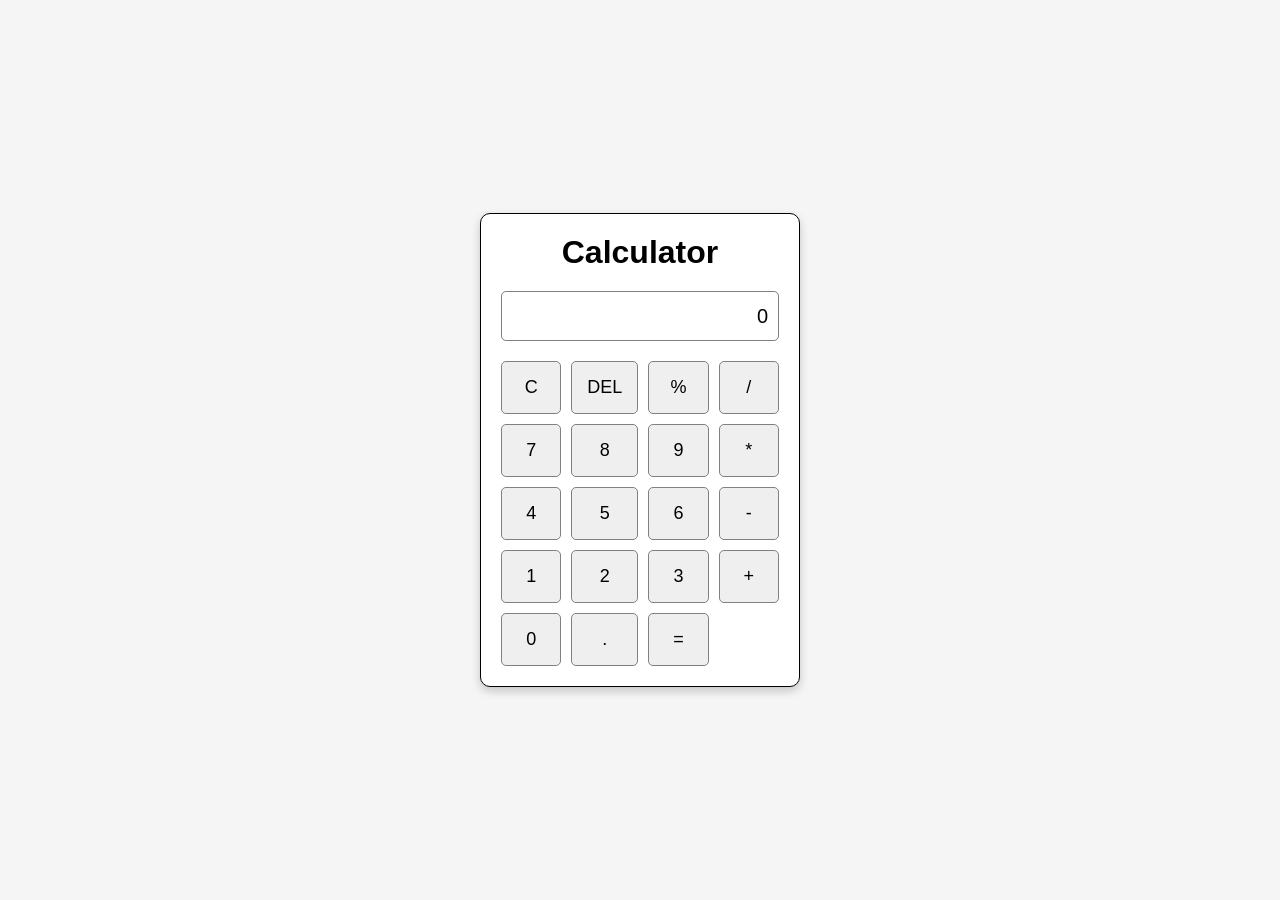
<file: WebDevelopment-Level2-Calculator/index.html>
<!DOCTYPE html>
<html lang="en">
<head>
    <meta charset="UTF-8">
    <meta name="viewport" content="width=device-width, initial-scale=1.0">
    <title>Calculator</title>
    <link rel="stylesheet" href="style.css">
</head>
<body>
    <div class="Calculator">
        <h1>Calculator</h1>
        <input type="text" id="display" >
        <div class="buttons">
            <button>C</button>
            <button>DEL</button>
            <button>%</button>
            <button>/</button>

            <button>7</button>
            <button>8</button>
            <button>9</button>
            <button>*</button>

            <button>4</button>
            <button>5</button>
            <button>6</button>
            <button>-</button>

            <button>1</button>
            <button>2</button>
            <button>3</button>
            <button>+</button>

            <button>0</button>
            <button>.</button>
            <button>=</button>
            
            


        </div>
    </div>

    <script src="script.js"></script>
    
</body>
</html>
</file>
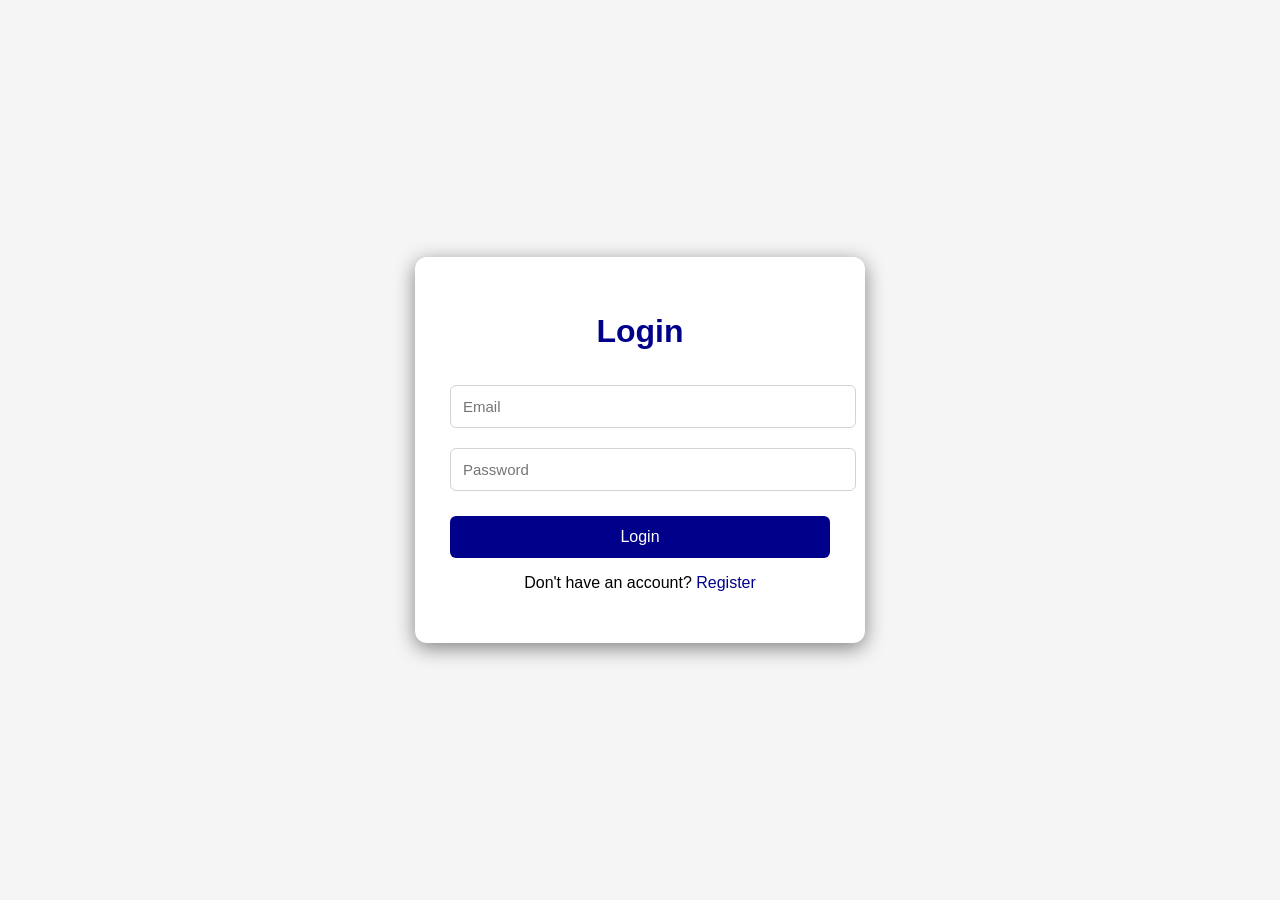
<file: WebDevelopment-Level2-Login_Authentication_System/index.html>
<!DOCTYPE html>
<html lang="en">

<head>
    <meta charset="UTF-8">
    <meta name="viewport" content="width=device-width, initial-scale=1.0">
    <title>Login</title>
    <link rel="stylesheet" href="style.css">
</head>

<body>

    <div class="container">
        <h1>Login</h1>
        <form id="loginForm">
            <input type="email" id="loginEmail" placeholder="Email" required>
            <input type="password" id="loginPassword" placeholder="Password" required>
            <button type="submit">Login</button>

            <p id="loginMessage"></p>

            
        </form>
        <p>
            Don't have an account?
            <a href="register.html">Register</a>
        </p>

    </div>

    <script src="script.js"></script>
</body>

</html>
</file>
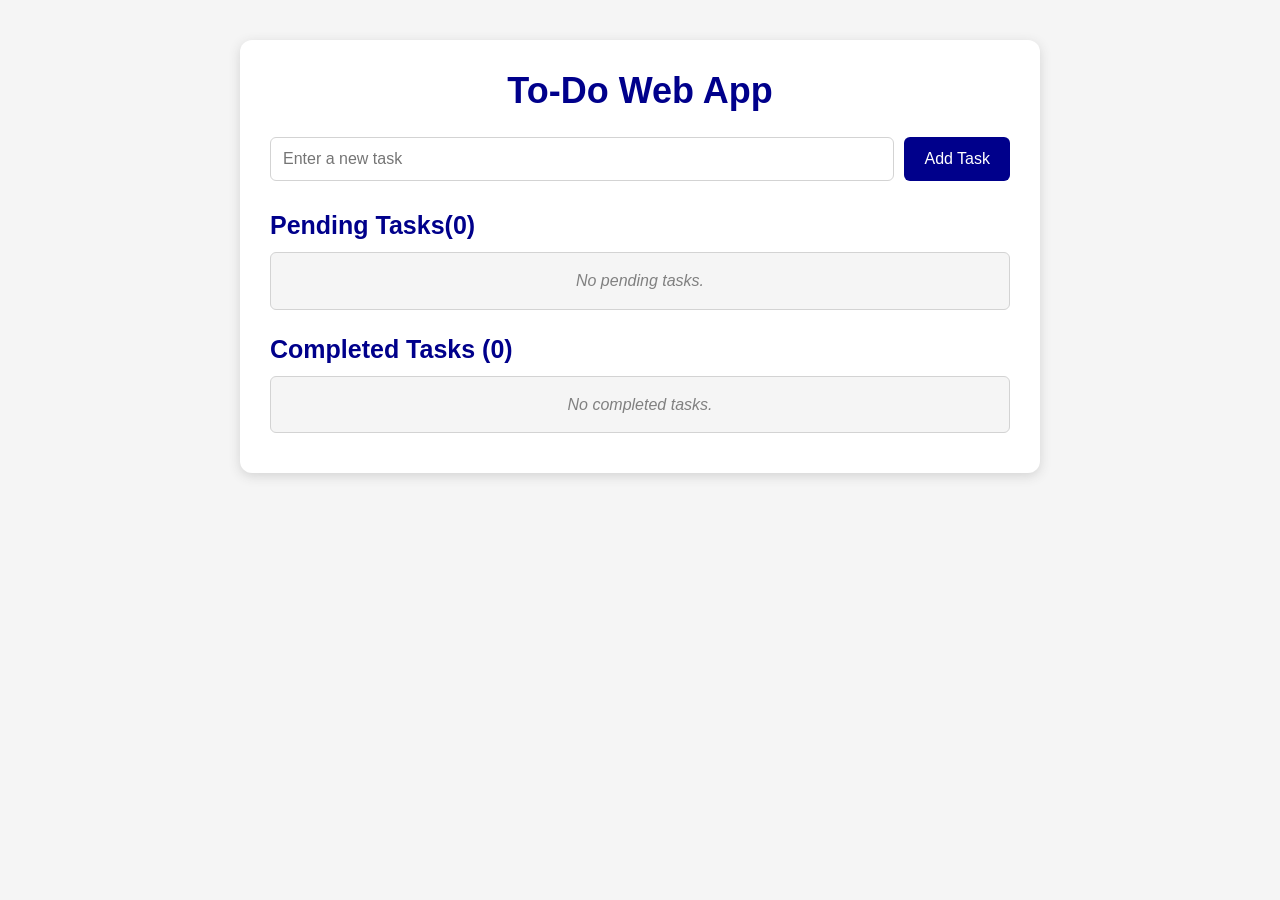
<file: WebDevelopment-Level2-ToDoWebApp/index.html>
<!DOCTYPE html>
<html lang="en">

<head>
    <meta charset="UTF-8">
    <meta name="viewport" content="width=device-width, initial-scale=1.0">
    <title>To-Do Web App</title>
    <link rel="stylesheet" href="style.css">
</head>

<body>

    <div class="container">
        <h1>To-Do Web App</h1>
        <div class="input">
            <input type="text" id="taskInput" placeholder="Enter a new task">
            <button id="add">Add Task</button>
        </div>
        <div class="task">
            <h2>Pending Tasks(<span id="pendingCount">0</span>)</h2>
            <ul id="pendingList">
                <li class="empty">No pending tasks.</li>
            </ul>

        </div>
        <div class="task">
            <h2>Completed Tasks (<span id="completedCount">0</span>)</h2>
            <ul id="completedList">
                <li class="empty">No completed tasks.</li>
            </ul>

        </div>
    </div>







    <script src="script.js"></script>
</body>

</html>
</file>
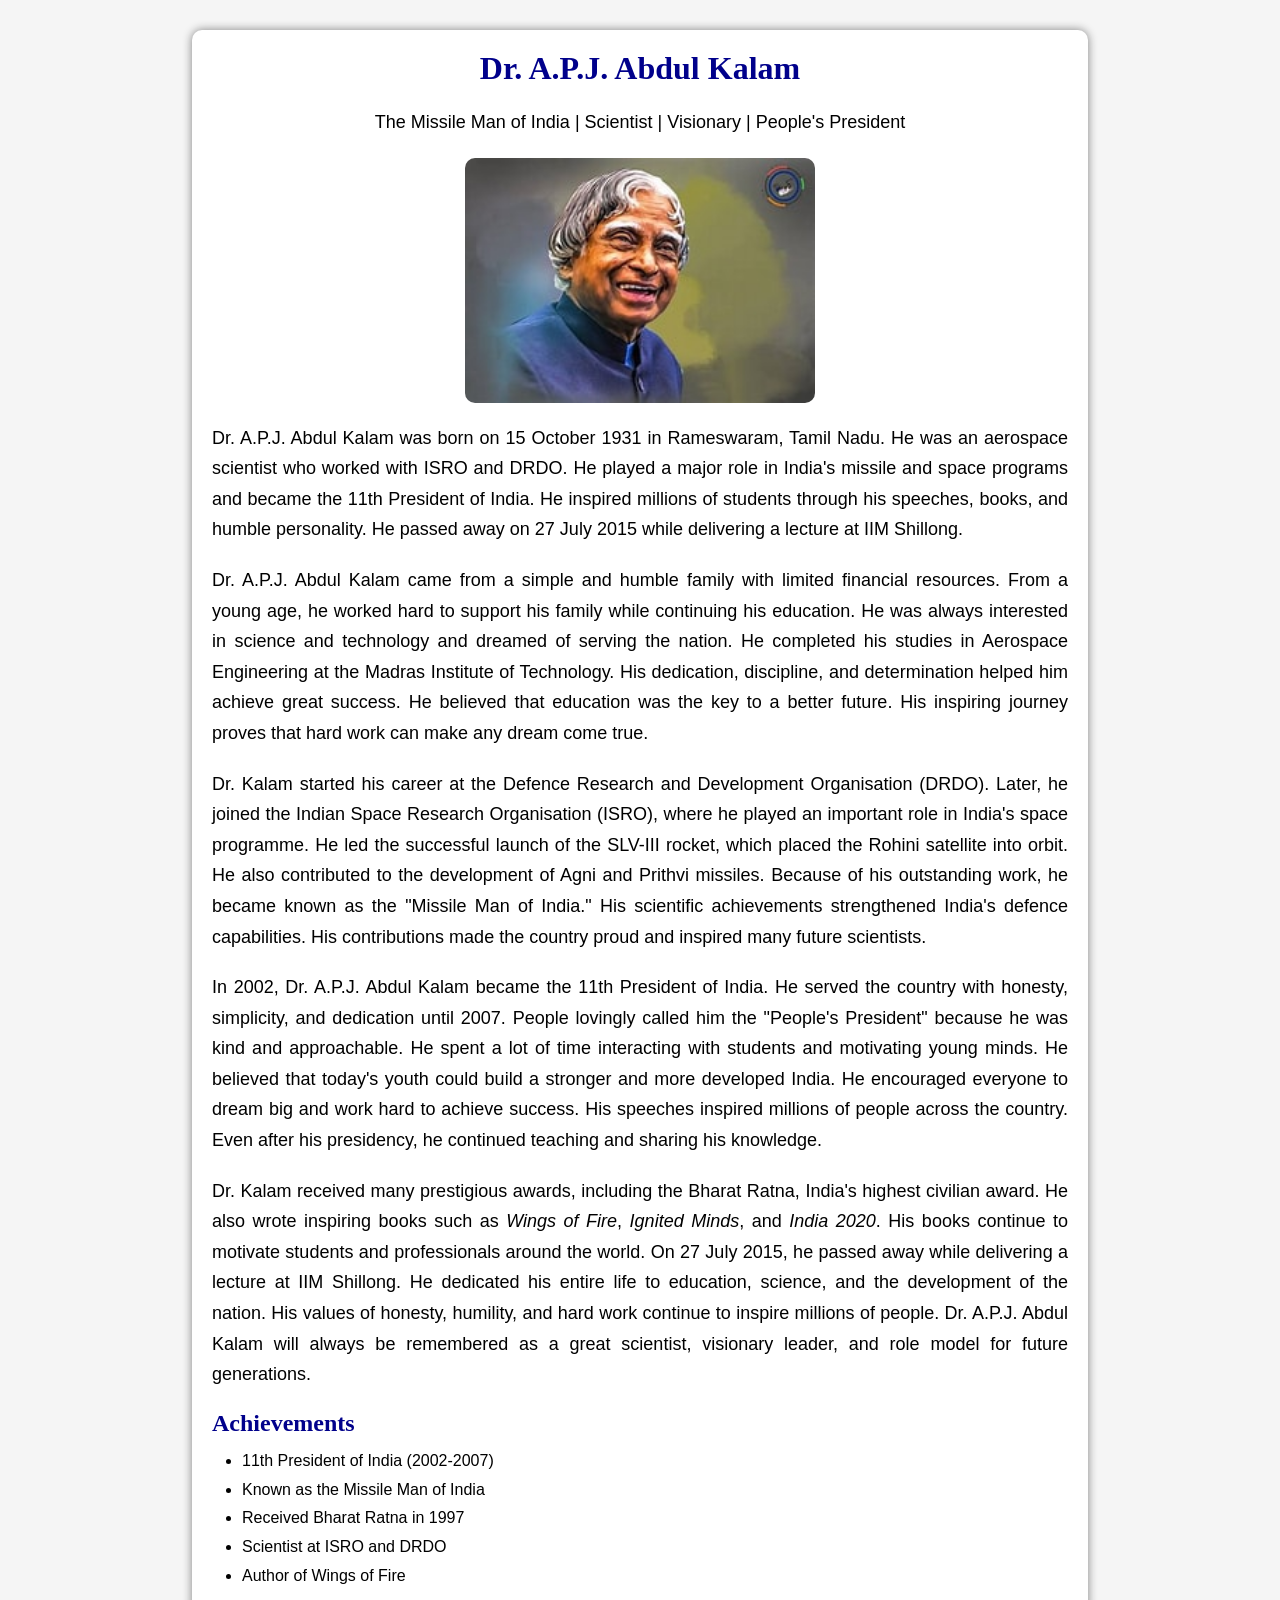
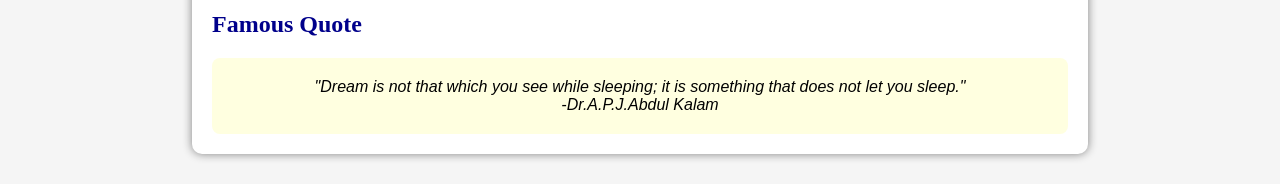
<file: WebDevelopment-Level2-Tribute-Page/index.html>
<!DOCTYPE html>
<html lang="en">

<head>
    <meta charset="UTF-8">
    <meta name="viewport" content="width=device-width, initial-scale=1.0">
    <title>Tribute Page</title>
    <link rel="stylesheet" href="style.css">
</head>

<body>
    <div class="container">
        <h1>Dr. A.P.J. Abdul Kalam</h1>
        <p class="tagline">
            The Missile Man of India | Scientist | Visionary | People's President
        </p>
        <img src="apj.jpg" alt="Dr. A.P.J. Abdul Kalam">
        <p>
            Dr. A.P.J. Abdul Kalam was born on 15 October 1931 in Rameswaram, Tamil Nadu.
            He was an aerospace scientist who worked with ISRO and DRDO. He played a
            major role in India's missile and space programs and became the 11th President
            of India. He inspired millions of students through his speeches, books, and
            humble personality. He passed away on 27 July 2015 while delivering a lecture
            at IIM Shillong.</p>
        
        <p>
            Dr. A.P.J. Abdul Kalam came from a simple and humble family with limited financial resources. From a young age, he worked hard to support his family while
            continuing his education. He was always interested in science and technology and dreamed of serving the
            nation. He completed his studies in Aerospace Engineering at the Madras Institute of Technology. His
            dedication, discipline, and determination helped him achieve great success. He believed that education was
            the key to a better future. His inspiring journey proves that hard work can make any dream come true.
        </p>

        <p>
            Dr. Kalam started his career at the Defence Research and Development Organisation (DRDO). Later, he joined
            the Indian Space Research Organisation (ISRO), where he played an important role in India's space programme.
            He led the successful launch of the SLV-III rocket, which placed the Rohini satellite into orbit. He also
            contributed to the development of Agni and Prithvi missiles. Because of his outstanding work, he became
            known as the "Missile Man of India." His scientific achievements strengthened India's defence capabilities.
            His contributions made the country proud and inspired many future scientists.
        </p>

        <p>
            In 2002, Dr. A.P.J. Abdul Kalam became the 11th President of India. He served the country with honesty,
            simplicity, and dedication until 2007. People lovingly called him the "People's President" because he was
            kind and approachable. He spent a lot of time interacting with students and motivating young minds. He
            believed that today's youth could build a stronger and more developed India. He encouraged everyone to dream
            big and work hard to achieve success. His speeches inspired millions of people across the country. Even
            after his presidency, he continued teaching and sharing his knowledge.
        </p>

        <p>
            Dr. Kalam received many prestigious awards, including the Bharat Ratna, India's highest civilian award. He
            also wrote inspiring books such as <i>Wings of Fire</i>, <i>Ignited Minds</i>, and <i>India 2020</i>. His
            books continue to motivate students and professionals around the world. On 27 July 2015, he passed away
            while delivering a lecture at IIM Shillong. He dedicated his entire life to education, science, and the
            development of the nation. His values of honesty, humility, and hard work continue to inspire millions of
            people. Dr. A.P.J. Abdul Kalam will always be remembered as a great scientist, visionary leader, and role
            model for future generations.
        </p>
        <h2>Achievements</h2>

        <ul>
            <li>11th President of India (2002-2007)</li>
            <li>Known as the Missile Man of India</li>
            <li>Received Bharat Ratna in 1997</li>
            <li>Scientist at ISRO and DRDO</li>
            <li>Author of Wings of Fire</li>
        </ul>
        <h2>Famous Quote</h2>

        <blockquote>
            "Dream is not that which you see while sleeping; it is something that does not let you sleep."
            <br> 
            
            <cite>-Dr.A.P.J.Abdul Kalam</cite>
        </blockquote>

    </div>

</body>

</html>
</file>
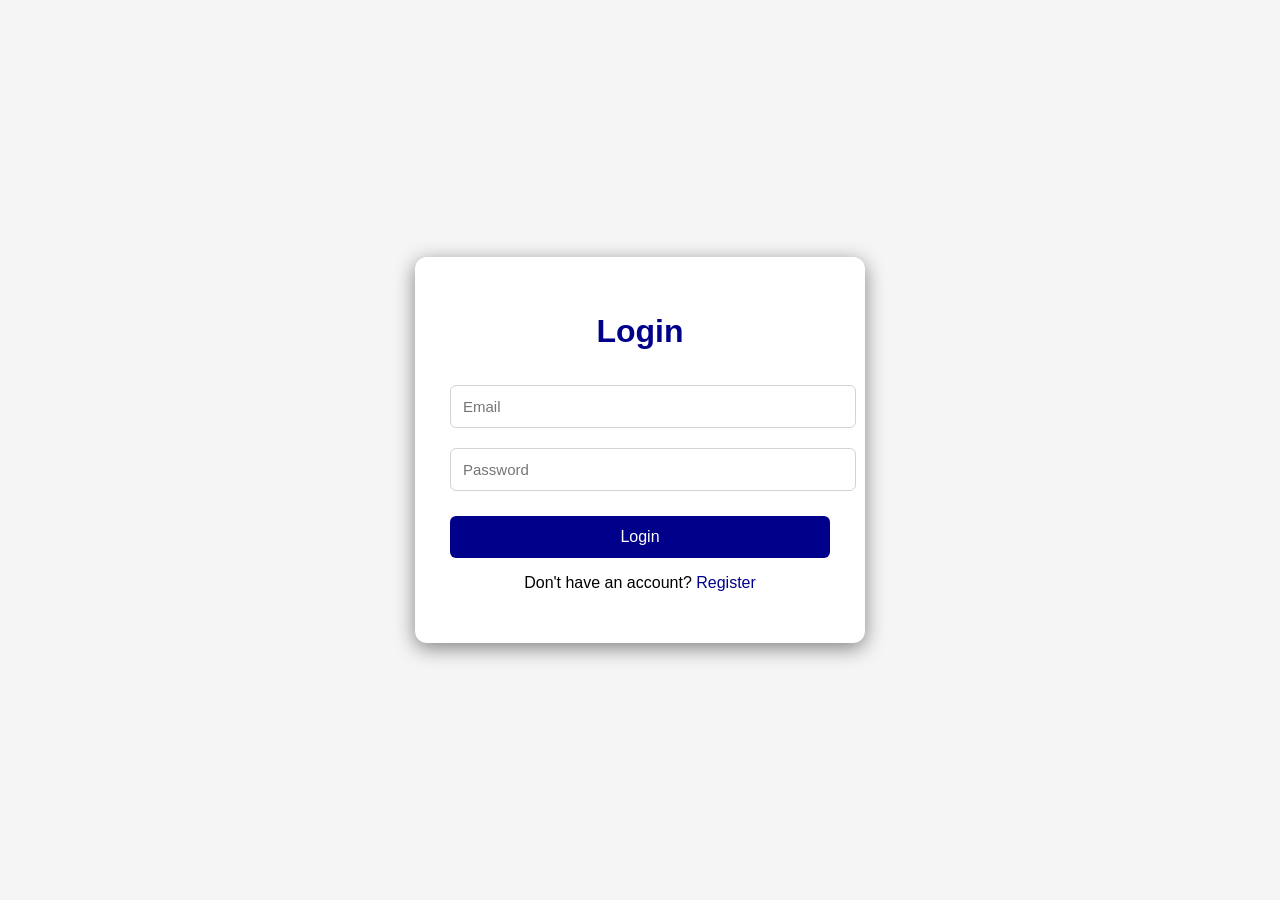
<file: WebDevelopment-Level2-Login_Authentication_System/dashboard.html>
<!DOCTYPE html>
<html lang="en">

<head>
    <meta charset="UTF-8">
    <meta name="viewport" content="width=device-width, initial-scale=1.0">
    <title>Dashboard</title>
    <link rel="stylesheet" href="style.css">
</head>

<body>
    <div class="container">

        <h1>Welcome to Dashboard</h1>

        <p id="WelcomeMessage"></p>
        <button id="logoutBtn">Logout</button>
    </div>


    <script src="script.js"></script>

</body>

</html>
</file>
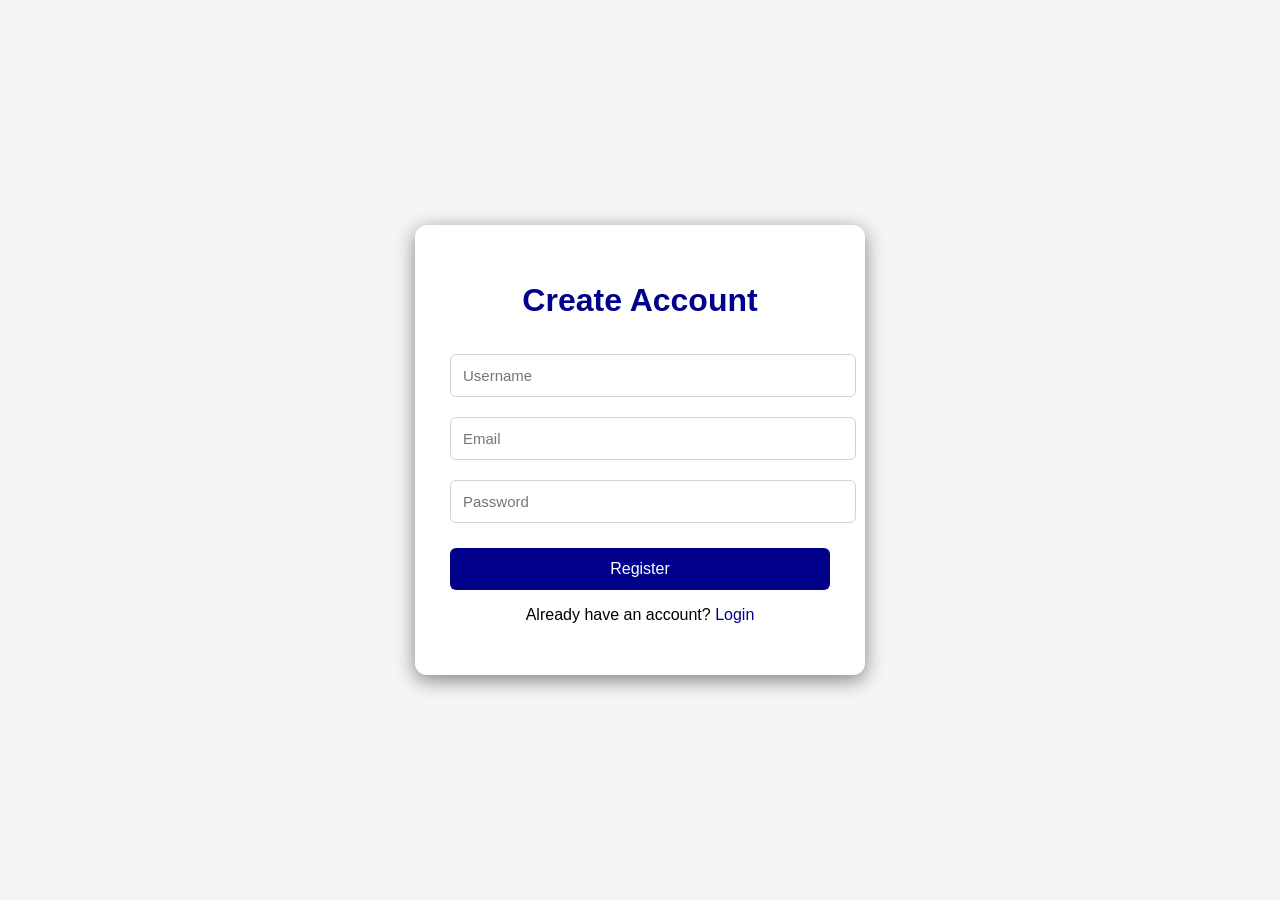
<file: WebDevelopment-Level2-Login_Authentication_System/register.html>
<!DOCTYPE html>
<html lang="en">

<head>
    <meta charset="UTF-8">
    <meta name="viewport" content="width=device-width, initial-scale=1.0">
    <title>Register</title>
    <link rel="stylesheet" href="style.css">
</head>

<body>

    <div class="container">
        <h1>Create Account</h1>
        <form id="registerForm">
            <input type="text" id="username" placeholder="Username" required>
            <input type="email" id="email" placeholder="Email" required>
            <input type="password" id="password" placeholder="Password" required>
            <button type="submit">Register</button>

            <p id="message"></p>

            
        </form>
        <p>
            Already have an account?
            <a href="index.html">Login</a>
        </p>

    </div>


    <script src="script.js"></script>
</body>

</html>
</file>
<file: WebDevelopment-Level2-Calculator/style.css>
*{
    margin: 0;
    padding: 0;
    box-sizing: border-box;
}

body{
    display: flex;
    justify-content: center;
    align-items: center;
    min-height: 100vh;
    background-color:whitesmoke ;
    font-family: Arial, sans-serif;
}

.Calculator{
    background-color: white;
    padding: 20px;
    border-radius: 10px;
    width: 320px;
    border: 1px solid black;
    box-shadow: 0 4px 10px rgba(0,0,0,0.2);
}
h1{
    text-align: center;
    margin-bottom: 20px;
}

#display{
    width: 100%;
    height: 50px;
    font-size: 20px;
    text-align: right;
    padding: 10px;
    margin-bottom: 20px;
    border-radius: 5px;
    border: 1px solid gray;
}
.buttons{
    display: grid;
    grid-template-columns: repeat(4,1fr);
    gap: 10px;
}

button{
    padding: 15px;
    font-size: 18px;
    cursor: pointer;
     border-radius: 5px;
    border: 1px solid gray;

}

button:hover{
    background-color: lightgray;
}

button:active{
    transform: scale(0.95);
}
</file>
<file: WebDevelopment-Level2-Login_Authentication_System/style.css>
body{
    margin: 0;
    font-family: Arial, sans-serif;
    background-color: whitesmoke;
    display: flex;
    justify-content: center;
    align-items: center;
    min-height: 100vh;
}

.container{
    width: 380px;
    background: white;
    padding: 35px;
    border-radius: 12px;
    box-shadow: 0 5px 20px gray;
    text-align: center;
}

h1{
    color: darkblue;
    margin-bottom: 25px;
}

button{
    width: 100%;
    padding: 12px;
    margin-top: 15px;
    border: none;
    border-radius: 6px;
    background:darkblue ;
    color: white;
    font-size: 16px;
    cursor: pointer;
}

input{
    width: 100%;
    padding: 12px;
    margin: 10px 0;
    border: 1px solid lightgray;
    border-radius: 6px;
    font-size: 15px;
}

button:hover{
    background: midnightblue;
}

a{
    color: darkblue;
    text-decoration: none;
}

a:hover{
    text-decoration: underline;
}

#message,#loginMessage{
    margin: 15px;
    font-size: 14px;
}

#welcomeMessage{
     margin: 20px 0;
    font-size: 18px;

}
</file>
<file: WebDevelopment-Level2-ToDoWebApp/style.css>
*{
    margin: 0;
    padding: 0;
    box-sizing: border-box;
}

body{
    font-family: Arial, Helvetica, sans-serif;
    background-color: whitesmoke;
    display: flex;
    justify-content: center;
    align-items: flex-start;
    min-height: 100vh;
    padding: 40px 20px;
}

.container{
    width: 100%;
    max-width: 800px;
    background-color: white;
    padding: 30px;
    border-radius: 12px;
    box-shadow: 0 3px 12px lightgray;
}

h1{
    text-align: center;
    color: darkblue;
    margin-bottom: 25px;
    font-size: 36px;
}

.input{
    display: flex;
    gap: 10px;
    margin-bottom: 30px;
}

.input input{
    flex: 1;
    padding: 12px;
    font-size: 16px;
    border: 1px solid lightgray;
    border-radius: 6px;
    outline: none;
}

.input input:focus{
    border-color: blue;
}

.input button{
    padding: 12px 20px;
    background-color: darkblue;
    color: white;
    border: none;
    border-radius: 6px;
    cursor: pointer;
    font-size: 16px;
}

.input button:hover{
    background-color: navy;
}

.task{
    margin-top: 25px;
}

h2{
    color: darkblue;
    margin-bottom: 12px;
    font-size: 25px;
}

ul{
    list-style: none;
    padding: 0;
}

li{
    background-color: whitesmoke;
    border: 1px solid lightgray;
    padding: 15px;
    border-radius: 6px;
    margin-bottom: 10px;
    line-height: 1.6;
}

small{
    display: block;
    color: gray;
    margin-top: 6px;
    margin-bottom: 8px;
    font-size: 13px;
}

.empty{
    text-align: center;
    color: gray;
    font-style: italic;
    padding: 15px;
    background-color: whitesmoke;
    border: 1px solid lightgray;
}

li button{
    width: 90px;
    height: 38px;
    padding: 0;
    border: none;
    border-radius: 5px;
    color: white;
    cursor: pointer;
    margin-right: 8px;
    margin-top: 8px;
    font-size: 14px;
    text-align: center;
}

.complete-btn{
    background-color: green;
}

.complete-btn:hover{
    background-color: darkgreen;
}

.edit-btn{
    background-color: orange;
}

.edit-btn:hover{
    background-color: darkorange;
}

.delete-btn{
    background-color: red;
}

.delete-btn:hover{
    background-color: darkred;
}

.edit-input{
    padding: 7px;
    font-size: 16px;
    width: 60%;
    border: 1px solid lightgray;
    border-radius: 5px;
    outline: none;
}

.edit-input:focus{
    border-color: blue;
}

@media screen and (max-width: 600px){

    body{
        padding: 20px 10px;
    }

    .container{
        padding: 20px;
        border-radius: 10px;
    }

    h1{
        font-size: 30px;
    }

    .input{
        flex-direction: column;
    }

    .input button{
        width: 100%;
    }

    h2{
        font-size: 22px;
    }

    li button{
        width: 90px;
        height: 38px;
    }

    .edit-input{
        width: 100%;
        margin-bottom: 5px;
    }
}
</file>
<file: WebDevelopment-Level2-Tribute-Page/style.css>
*{
    margin: 0;
    padding: 0;
    box-sizing: border-box;
}

body{
    font-family: Arial, sans-serif;
    background-color:whitesmoke ;
    display: flex;
    justify-content: center;
    align-items: center;
    min-height: 100vh;
}
.container{
    width: 70%;
    background-color: white;
    padding:20px ;
    margin: 30px 0;
    border-radius: 10px;
    box-shadow:0px 0px 10px gray; 
    
}
h1{
    font-family: Georgia, serif;
    margin-bottom: 20px;
    color:darkblue ;
    text-align: center;
}
img{
    width: 350px;
    display: block;
    border-radius: 10px;
    margin: 20px auto;
    transition: 0.3s;
}
img:hover{
    transform: scale(1.05);
}
p{
    font-size:18px;
    line-height:1.7;
    text-align:justify;
    margin-bottom:20px;
}

h2{
    font-family: Georgia, serif;
    margin:20px 0 10px;
    color:darkblue;
}

ul{
    text-align:left;
    margin-left:30px;
    line-height:1.8;
    margin-bottom: 20px;
}

blockquote{
    background-color:lightyellow;
    padding:20px;
    border-radius:8px ;
    font-style:italic;
    text-align: center;
    margin-top:20px;
}
.tagline{
    font-size:18px;
    color: black;
    margin-bottom:20px;
    text-align: center;
}
</file>
